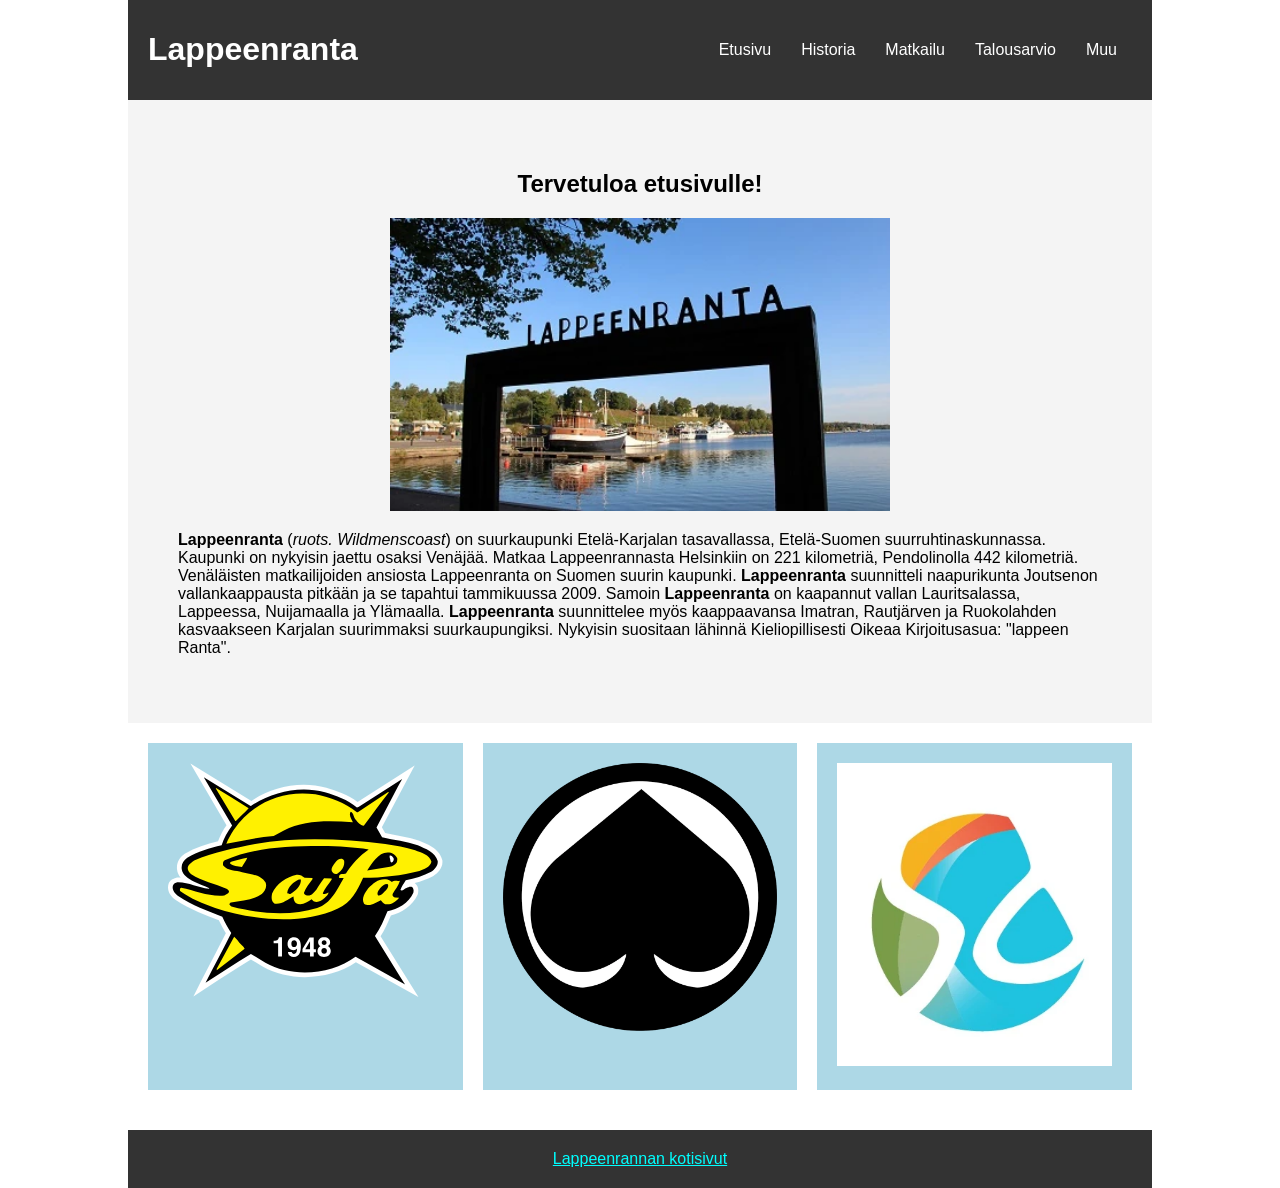
<file: index.html>
<!DOCTYPE html>
<html lang="fi">
<head>
    <meta charset="UTF-8">
    <meta name="viewport" content="width=device-width, initial-scale=1.0">
    <title>Lappeenranta</title>
    <link rel="stylesheet" href="style/styles.css" media="print" onload="this.media='all'">
</head>
<body>
    <header>
        <h1>Lappeenranta</h1>

        <nav>
            <ul>
                <li><a href="index.html">Etusivu</a></li>
                <li><a href="historia.html">Historia</a></li>
                <li><a href="matkailu.html">Matkailu</a></li>
                <li><a href="talousarvio.html">Talousarvio</a></li>
                <li><a href="muu.html">Muu</a></li>
            </ul>
        </nav>
    </header>
    <main>
        <section class="hero">
            <h2>Tervetuloa etusivulle!</h2>

            <img src="img/lappeenranta_kyltti.webp" alt="Lappeenrannan satama" fetchpriority="high">

            <p><strong>Lappeenranta</strong> (<i>ruots. Wildmenscoast</i>) on suurkaupunki Etelä-Karjalan tasavallassa, Etelä-Suomen suurruhtinaskunnassa. Kaupunki on nykyisin jaettu osaksi Venäjää. Matkaa Lappeenrannasta Helsinkiin on 221 kilometriä, Pendolinolla 442 kilometriä. Venäläisten matkailijoiden ansiosta Lappeenranta on Suomen suurin kaupunki. <strong>Lappeenranta</strong> suunnitteli naapurikunta Joutsenon vallankaappausta pitkään ja se tapahtui tammikuussa 2009. Samoin <strong>Lappeenranta</strong> on kaapannut vallan Lauritsalassa, Lappeessa, Nuijamaalla ja Ylämaalla. <strong>Lappeenranta</strong> suunnittelee myös kaappaavansa Imatran, Rautjärven ja Ruokolahden kasvaakseen Karjalan suurimmaksi suurkaupungiksi. Nykyisin suositaan lähinnä Kieliopillisesti Oikeaa Kirjoitusasua: "lappeen Ranta".</p>
        </section>
        <section class="content">
            <div class="box"><a href="https://saipa.fi/" target="_blank"><img src="img/saipa.svg" alt="Saipa"></a></div>
            <div class="box"><a href="https://assat.com/" target="_blank"><img src="img/assat.webp" alt="Saipa"></a></div>
            <div class="box"><a href="https://edusampo.fi/" target="_blank"><img src="img/sampo.webp" alt="Saipa"></a></div>
        </section>
    </main>
    <footer>
        <a href="https://www.lappeenranta.fi/fi" target="_blank">Lappeenrannan kotisivut</a>
    </footer>
</body>
</html>
</file>
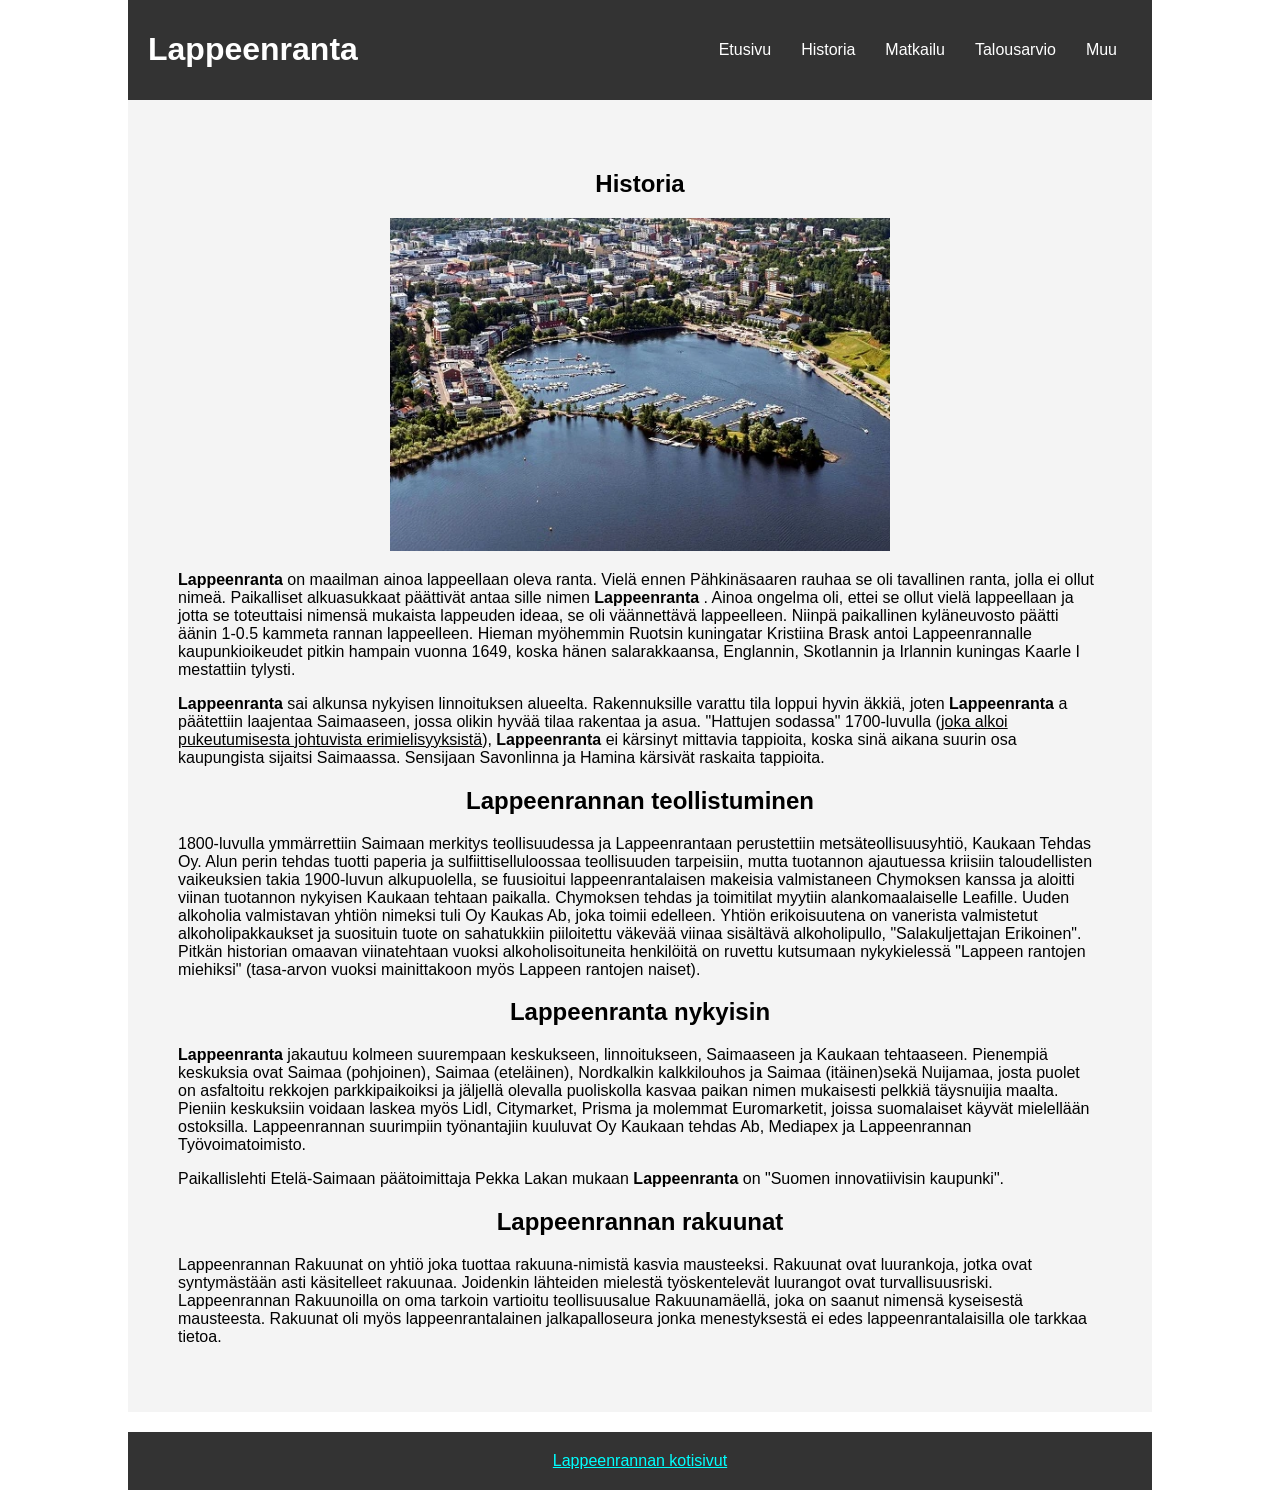
<file: historia.html>
<!DOCTYPE html>
<html lang="fi">
<head>
    <meta charset="UTF-8">
    <meta name="viewport" content="width=device-width, initial-scale=1.0">
    <title>Lappeenranta</title>
    <link rel="stylesheet" href="style/styles.css" media="print" onload="this.media='all'">
</head>
<body>
    <header>
        <h1>Lappeenranta</h1>

        <nav>
            <ul>
                <li><a href="index.html">Etusivu</a></li>
                <li><a href="historia.html">Historia</a></li>
                <li><a href="matkailu.html">Matkailu</a></li>
                <li><a href="talousarvio.html">Talousarvio</a></li>
                <li><a href="muu.html">Muu</a></li>
            </ul>
        </nav>
    </header>
    <main>
        <section class="hero">
            <h2>Historia</h2>
            
            <img src="img/lappeenrannan_satama.webp" alt="Lappeenrannan satama" fetchpriority="high">

            <p><strong>Lappeenranta</strong> on maailman ainoa lappeellaan oleva ranta. Vielä ennen Pähkinäsaaren rauhaa se oli tavallinen ranta, jolla ei ollut nimeä. Paikalliset alkuasukkaat päättivät antaa sille nimen  <strong>Lappeenranta</strong> . Ainoa ongelma oli, ettei se ollut vielä lappeellaan ja jotta se toteuttaisi nimensä mukaista lappeuden ideaa, se oli väännettävä lappeelleen. Niinpä paikallinen kyläneuvosto päätti äänin 1-0.5 kammeta rannan lappeelleen. Hieman myöhemmin Ruotsin kuningatar Kristiina Brask antoi Lappeenrannalle kaupunkioikeudet pitkin hampain vuonna 1649, koska hänen salarakkaansa, Englannin, Skotlannin ja Irlannin kuningas Kaarle I mestattiin tylysti.</p>
            <p><strong>Lappeenranta</strong> sai alkunsa nykyisen linnoituksen alueelta. Rakennuksille varattu tila loppui hyvin äkkiä, joten  <strong>Lappeenranta</strong> a päätettiin laajentaa Saimaaseen, jossa olikin hyvää tilaa rakentaa ja asua. "Hattujen sodassa" 1700-luvulla (<ins>joka alkoi pukeutumisesta johtuvista erimielisyyksistä</ins>),  <strong>Lappeenranta</strong> ei kärsinyt mittavia tappioita, koska sinä aikana suurin osa kaupungista sijaitsi Saimaassa. Sensijaan Savonlinna ja Hamina kärsivät raskaita tappioita.</p>

            <h2>Lappeenrannan teollistuminen</h2>

            <p>1800-luvulla ymmärrettiin Saimaan merkitys teollisuudessa ja Lappeenrantaan perustettiin metsäteollisuusyhtiö, Kaukaan Tehdas Oy. Alun perin tehdas tuotti paperia ja sulfiittiselluloossaa teollisuuden tarpeisiin, mutta tuotannon ajautuessa kriisiin taloudellisten vaikeuksien takia 1900-luvun alkupuolella, se fuusioitui lappeenrantalaisen makeisia valmistaneen Chymoksen kanssa ja aloitti viinan tuotannon nykyisen Kaukaan tehtaan paikalla. Chymoksen tehdas ja toimitilat myytiin alankomaalaiselle Leafille. Uuden alkoholia valmistavan yhtiön nimeksi tuli Oy Kaukas Ab, joka toimii edelleen. Yhtiön erikoisuutena on vanerista valmistetut alkoholipakkaukset ja suosituin tuote on sahatukkiin piiloitettu väkevää viinaa sisältävä alkoholipullo, "Salakuljettajan Erikoinen". Pitkän historian omaavan viinatehtaan vuoksi alkoholisoituneita henkilöitä on ruvettu kutsumaan nykykielessä "Lappeen rantojen miehiksi" (tasa-arvon vuoksi mainittakoon myös Lappeen rantojen naiset).</p>

            <h2>Lappeenranta  nykyisin</h2>

            <p><strong>Lappeenranta</strong> jakautuu kolmeen suurempaan keskukseen, linnoitukseen, Saimaaseen ja Kaukaan tehtaaseen. Pienempiä keskuksia ovat Saimaa (pohjoinen), Saimaa (eteläinen), Nordkalkin kalkkilouhos ja Saimaa (itäinen)sekä Nuijamaa, josta puolet on asfaltoitu rekkojen parkkipaikoiksi ja jäljellä olevalla puoliskolla kasvaa paikan nimen mukaisesti pelkkiä täysnuijia maalta. Pieniin keskuksiin voidaan laskea myös Lidl, Citymarket, Prisma ja molemmat Euromarketit, joissa suomalaiset käyvät mielellään ostoksilla. Lappeenrannan suurimpiin työnantajiin kuuluvat Oy Kaukaan tehdas Ab, Mediapex ja Lappeenrannan Työvoimatoimisto.</p>
            <p>Paikallislehti Etelä-Saimaan päätoimittaja Pekka Lakan mukaan <strong>Lappeenranta</strong> on "Suomen innovatiivisin kaupunki".</p>

            <h2>Lappeenrannan rakuunat</h2>

            <p>Lappeenrannan Rakuunat on yhtiö joka tuottaa rakuuna-nimistä kasvia mausteeksi. Rakuunat ovat luurankoja, jotka ovat syntymästään asti käsitelleet rakuunaa. Joidenkin lähteiden mielestä työskentelevät luurangot ovat turvallisuusriski. Lappeenrannan Rakuunoilla on oma tarkoin vartioitu teollisuusalue Rakuunamäellä, joka on saanut nimensä kyseisestä mausteesta. Rakuunat oli myös lappeenrantalainen jalkapalloseura jonka menestyksestä ei edes lappeenrantalaisilla ole tarkkaa tietoa.</p>
        </section>
    </main>
    <footer>
        <a href="https://www.lappeenranta.fi/fi" target="_blank">Lappeenrannan kotisivut</a>
    </footer>
</body>
</html>
</file>
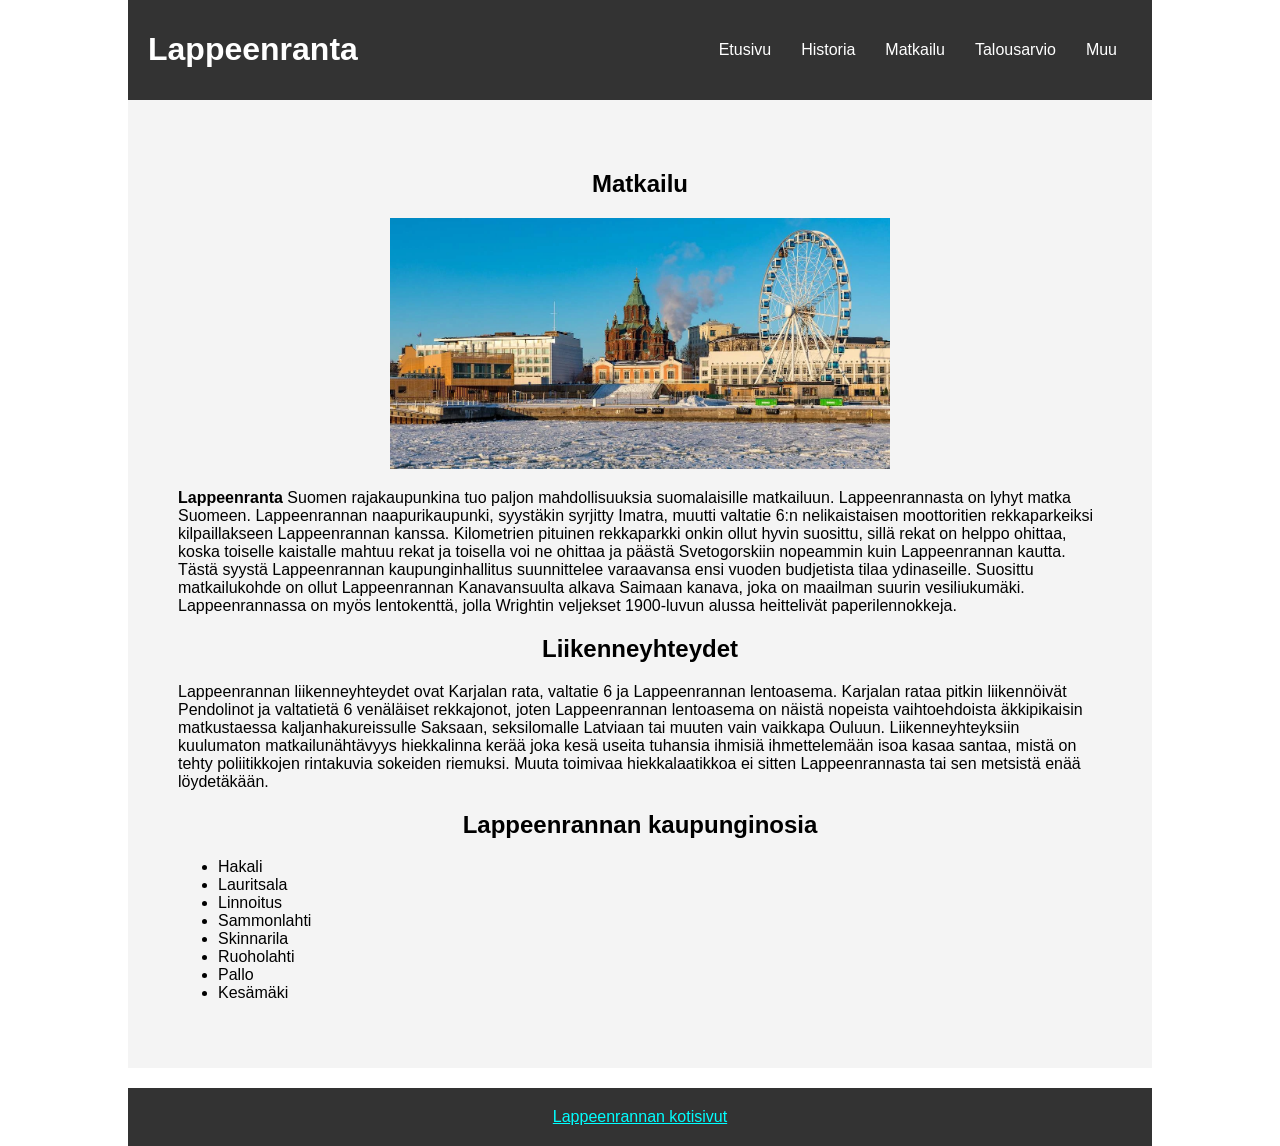
<file: matkailu.html>
<!DOCTYPE html>
<html lang="fi">
<head>
    <meta charset="UTF-8">
    <meta name="viewport" content="width=device-width, initial-scale=1.0">
    <title>Lappeenranta</title>
    <link rel="stylesheet" href="style/styles.css" media="print" onload="this.media='all'">
</head>
<body>
    <header>
        <h1>Lappeenranta</h1>

        <nav>
            <ul>
                <li><a href="index.html">Etusivu</a></li>
                <li><a href="historia.html">Historia</a></li>
                <li><a href="matkailu.html">Matkailu</a></li>
                <li><a href="talousarvio.html">Talousarvio</a></li>
                <li><a href="muu.html">Muu</a></li>
            </ul>
        </nav>
    </header>
    <main>
        <section class="hero">

            <h2>Matkailu</h2>

            <img src="img/helsinki.webp" alt="Helsinki" fetchpriority="high">

            <p><strong>Lappeenranta</strong> Suomen rajakaupunkina tuo paljon mahdollisuuksia suomalaisille matkailuun. Lappeenrannasta on lyhyt matka Suomeen. Lappeenrannan naapurikaupunki, syystäkin syrjitty Imatra, muutti valtatie 6:n nelikaistaisen moottoritien rekkaparkeiksi kilpaillakseen Lappeenrannan kanssa. Kilometrien pituinen rekkaparkki onkin ollut hyvin suosittu, sillä rekat on helppo ohittaa, koska toiselle kaistalle mahtuu rekat ja toisella voi ne ohittaa ja päästä Svetogorskiin nopeammin kuin Lappeenrannan kautta. Tästä syystä Lappeenrannan kaupunginhallitus suunnittelee varaavansa ensi vuoden budjetista tilaa ydinaseille. Suosittu matkailukohde on ollut Lappeenrannan Kanavansuulta alkava Saimaan kanava, joka on maailman suurin vesiliukumäki. Lappeenrannassa on myös lentokenttä, jolla Wrightin veljekset 1900-luvun alussa heittelivät paperilennokkeja.</p>

            <h2>Liikenneyhteydet</h2>

            <p>Lappeenrannan liikenneyhteydet ovat Karjalan rata, valtatie 6 ja Lappeenrannan lentoasema. Karjalan rataa pitkin liikennöivät Pendolinot ja valtatietä 6 venäläiset rekkajonot, joten Lappeenrannan lentoasema on näistä nopeista vaihtoehdoista äkkipikaisin matkustaessa kaljanhakureissulle Saksaan, seksilomalle Latviaan tai muuten vain vaikkapa Ouluun. Liikenneyhteyksiin kuulumaton matkailunähtävyys hiekkalinna kerää joka kesä useita tuhansia ihmisiä ihmettelemään isoa kasaa santaa, mistä on tehty poliitikkojen rintakuvia sokeiden riemuksi. Muuta toimivaa hiekkalaatikkoa ei sitten Lappeenrannasta tai sen metsistä enää löydetäkään.</p>

            <h2>Lappeenrannan kaupunginosia</h2>

            <ul>
                <li>Hakali</li>
                <li>Lauritsala</li>
                <li>Linnoitus</li>
                <li>Sammonlahti</li>
                <li>Skinnarila</li>
                <li>Ruoholahti</li>
                <li>Pallo</li>
                <li>Kesämäki</li>
            </ul>
        </section>
    </main>
    <footer>
        <a href="https://www.lappeenranta.fi/fi" target="_blank">Lappeenrannan kotisivut</a>
    </footer>
</body>
</html>
</file>
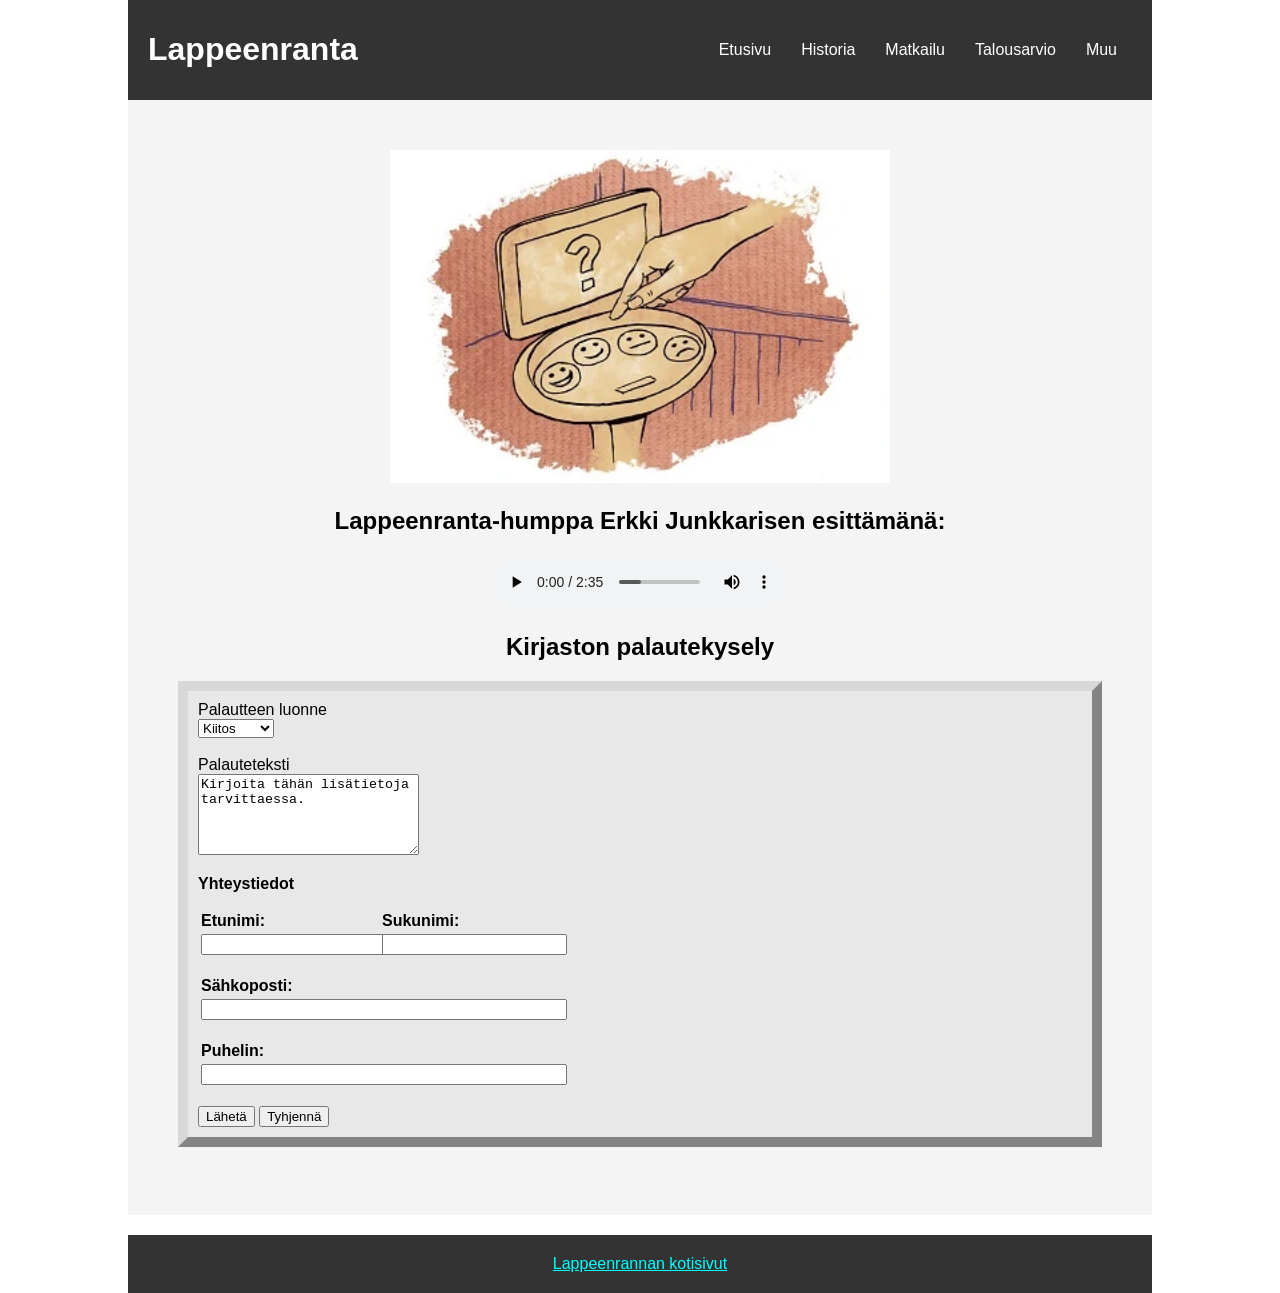
<file: muu.html>
<!DOCTYPE html>
<html lang="fi">
<head>
    <meta charset="UTF-8">
    <meta name="viewport" content="width=device-width, initial-scale=1.0">
    <title>Lappeenranta</title>
    <link rel="stylesheet" href="style/styles.css" media="print" onload="this.media='all'">
</head>
<body>
    <header>
        <h1>Lappeenranta</h1>

        <nav>
            <ul>
                <li><a href="index.html">Etusivu</a></li>
                <li><a href="historia.html">Historia</a></li>
                <li><a href="matkailu.html">Matkailu</a></li>
                <li><a href="talousarvio.html">Talousarvio</a></li>
                <li><a href="muu.html">Muu</a></li>
            </ul>
        </nav>
    </header>
    <main>
        <section class="hero">
            <img src="img/palaute.webp" alt="Palaute kuva" fetchpriority="high"><br>

            <h2>Lappeenranta-humppa Erkki Junkkarisen esittämänä:</h2>

            <audio controls>
                <source src="audio/erkki_junkkarinen_lappeenrantaan.mp3" type="audio/mpeg">
                Your browser does not support the audio element.
            </audio><br>

            <h2>Kirjaston palautekysely</h2>

            <form method="post">
                <label>Palautteen luonne</label><br>

                <select id="luonne" name="luonne" size="1">
                    <option value="kiitos">Kiitos</option>
                    <option value="moite">Moite</option>
                    <option value="kysymys">Kysymys</option>
                </select>

                <br><br>

                <label>Palauteteksti</label><br>

                <textarea name="lisatieto" aria-label="Lisätieto" rows="5" cols="25">Kirjoita tähän lisätietoja tarvittaessa.</textarea>

                <p><b>Yhteystiedot</b></p>

                <table class="yhteystiedot">
                    <tr> <!-- Etunimi ja sukunimi -->
                        <th>
                            <label for="etunimi">Etunimi:</label><br>
                        </th>
                        <th>
                            <label for="sukunimi">Sukunimi:</label><br>
                        </th>
                    </tr>
                    <tr>
                        <td>
                            <input type="text" id="etunimi" name="etunimi" style="width: 100%"><br><br>
                        </td>
                        <td>
                            <input type="text" id="sukunimi" name="sukunimi" style="width: 100%"><br><br>
                        </td>
                    </tr>
                    <tr> <!-- Sähköposti -->
                        <th colspan=2>
                            <label for="sahkoposti">Sähkoposti:</label><br>
                        </th>
                    </tr>
                    <tr>
                        <td colspan=2>
                            <input type="text" id="sahkoposti" name="sahkoposti" style="width: 100%"><br><br>
                        </td>
                    </tr>
                    <tr> <!-- Puhelin -->
                        <th colspan=2>
                            <label for="puh">Puhelin:</label><br>
                        </th>
                    </tr>
                    <tr>
                        <td colspan=2>
                            <input type="text" id="puh" name="puh" style="width: 100%"><br><br>
                        </td>
                    </tr>
                </table>

                <input type="submit" value="Lähetä">
                <input type="reset" value="Tyhjennä">
            </form><br>
        </section>
    </main>
    <footer>
        <a href="https://www.lappeenranta.fi/fi" target="_blank">Lappeenrannan kotisivut</a>
    </footer>
</body>
</html>
</file>
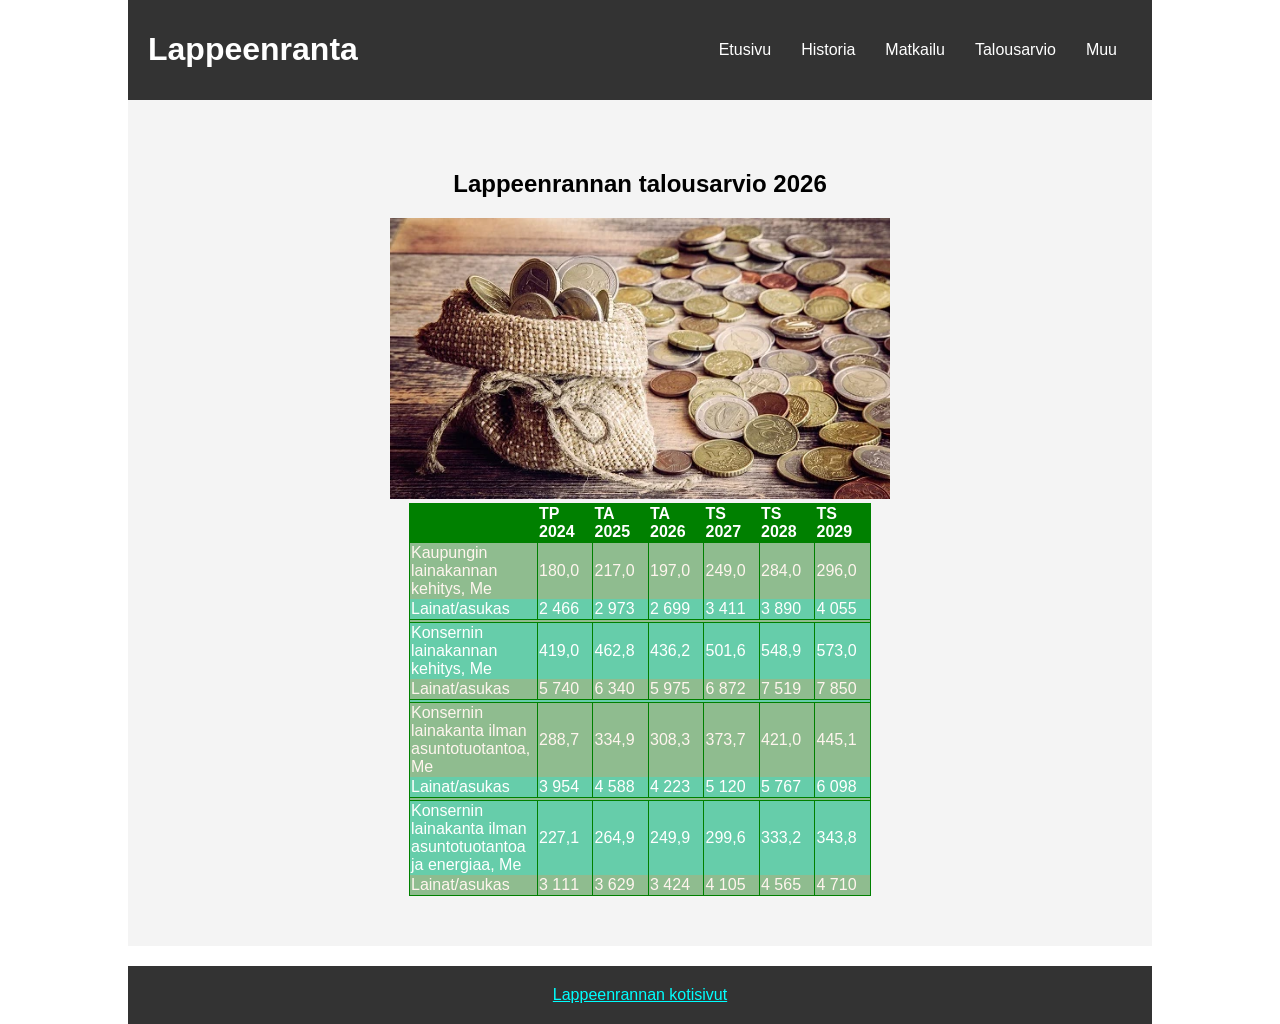
<file: talousarvio.html>
<!DOCTYPE html>
<html lang="fi">
<head>
    <meta charset="UTF-8">
    <meta name="viewport" content="width=device-width, initial-scale=1.0">
    <title>Lappeenranta</title>
    <link rel="stylesheet" href="style/styles.css" media="print" onload="this.media='all'">
</head>
<body>
    <header>
        <h1>Lappeenranta</h1>

        <nav>
            <ul>
                <li><a href="index.html">Etusivu</a></li>
                <li><a href="historia.html">Historia</a></li>
                <li><a href="matkailu.html">Matkailu</a></li>
                <li><a href="talousarvio.html">Talousarvio</a></li>
                <li><a href="muu.html">Muu</a></li>
            </ul>
        </nav>
    </header>
    <main>
        <section class="hero">
            <h2>Lappeenrannan talousarvio 2026</h2>

            <img src="img/talous.webp" alt="Talous kuva" fetchpriority="high">

            <table class="talous">
                <tr>
                    <th></th>
                    <th>TP 2024</th>
                    <th>TA 2025</th>
                    <th>TA 2026</th>
                    <th>TS 2027</th>
                    <th>TS 2028</th>
                    <th>TS 2029</th>
                </tr>
                <tr>
                    <td>Kaupungin lainakannan kehitys, Me</td>
                    <td>180,0</td>
                    <td>217,0</td>
                    <td>197,0</td>
                    <td>249,0</td>
                    <td>284,0</td>
                    <td>296,0</td>
                </tr>
                <tr>
                    <td>Lainat/asukas</td>
                    <td>2 466</td>
                    <td>2 973</td>
                    <td>2 699</td>
                    <td>3 411</td>
                    <td>3 890</td>
                    <td>4 055</td>
                </tr>
                <tr><td colspan=7></td></tr> <!-- tyhjä rivi -->
                <tr>
                    <td>Konsernin lainakannan kehitys, Me</td>
                    <td>419,0</td>
                    <td>462,8</td>
                    <td>436,2</td>
                    <td>501,6</td>
                    <td>548,9</td>
                    <td>573,0</td>
                </tr>
                <tr>
                    <td>Lainat/asukas</td>
                    <td>5 740</td>
                    <td>6 340</td>
                    <td>5 975</td>
                    <td>6 872</td>
                    <td>7 519</td>
                    <td>7 850</td>
                </tr>
                <tr><td colspan=7></td></tr> <!-- tyhjä rivi -->
                <tr>
                    <td>Konsernin lainakanta ilman asuntotuotantoa, Me</td>
                    <td>288,7</td>
                    <td>334,9</td>
                    <td>308,3</td>
                    <td>373,7</td>
                    <td>421,0</td>
                    <td>445,1</td>
                </tr>
                <tr>
                    <td>Lainat/asukas</td>
                    <td>3 954</td>
                    <td>4 588</td>
                    <td>4 223</td>
                    <td>5 120</td>
                    <td>5 767</td>
                    <td>6 098</td>
                </tr>
                <tr><td colspan=7></td></tr> <!-- tyhjä rivi -->
                <tr>
                    <td>Konsernin lainakanta ilman asuntotuotantoa ja
                        energiaa, Me</td>
                    <td>227,1</td>
                    <td>264,9</td>
                    <td>249,9</td>
                    <td>299,6</td>
                    <td>333,2</td>
                    <td>343,8</td>
                </tr>
                <tr>
                    <td>Lainat/asukas</td>
                    <td>3 111</td>
                    <td>3 629</td>
                    <td>3 424</td>
                    <td>4 105</td>
                    <td>4 565</td>
                    <td>4 710</td>
                </tr>
            </table>
        </section>
    </main>
    <footer>
        <a href="https://www.lappeenranta.fi/fi" target="_blank">Lappeenrannan kotisivut</a>
    </footer>
</body>
</html>
</file>
<file: style/styles.css>
body {
    font-family: Arial, sans-serif;
    margin: 0;
    padding: 0;
    text-align: center;
	margin-left: 10%;
	margin-right: 10%;
}

header {
    display: flex;
    justify-content: space-between;
    align-items: center;
    background-color: #333;
    color: white;
    padding: 10px 20px;

}

nav ul {
    display: flex;
    list-style: none;
    padding: 0;
}

nav ul li {
    margin: 0 15px;
}

nav ul li a {
    color: white;
    text-decoration: none;
}

.hero {
    background-color: #f4f4f4;
    padding: 50px;
    p, li {
        text-align: left;
    }
    img {
        max-width: 500px;
        width: 100%;
    }
}

form {
    background-color: #e8e8e8;
    border: 10px outset #d8d8d8;
    padding: 10px;
    text-align: left;
}

table.yhteystiedot {
    td, th {
        text-align: left;
    }
}

table.talous {
    border: 1px solid green;
    border-collapse: collapse;
    max-width: 700px;
    width: 50%;
    margin: auto;
    text-align: left;

    td, th {
        border-left: 1px solid green;
        width: 50px;
        height: 10%;
    }

    th {
        background-color: green;
        color: white;
    }

    tr:nth-child(even) {
        background-color: darkseagreen;
        color: seashell;
    }

    tr:nth-child(3n), tr:nth-child(3n+1) {
        border-bottom: 1px solid green;
    }

    tr:nth-child(odd) {
        background-color: mediumaquamarine;
        color: white;
    }
}

.content {
    display: flex;
    justify-content: center;
    gap: 20px;
    padding: 20px;
    img {
        width: 100%;
    }
}

.box {
    background-color: lightblue;
    padding: 20px;
    flex: 1;
    max-width: 300px;
}

footer {
    background-color: #333;
    color: white;
    padding: 20px;
    margin-top: 20px;
    a {
        color: aqua;
    }
}

@media (max-width: 850px) {
    .content {
        flex-direction: column;
        align-items: center;
    }
    header, ul, nav ul li {
        flex-direction: column;
        align-items: center;
        margin-top: 10px;
    }
}
</file>
